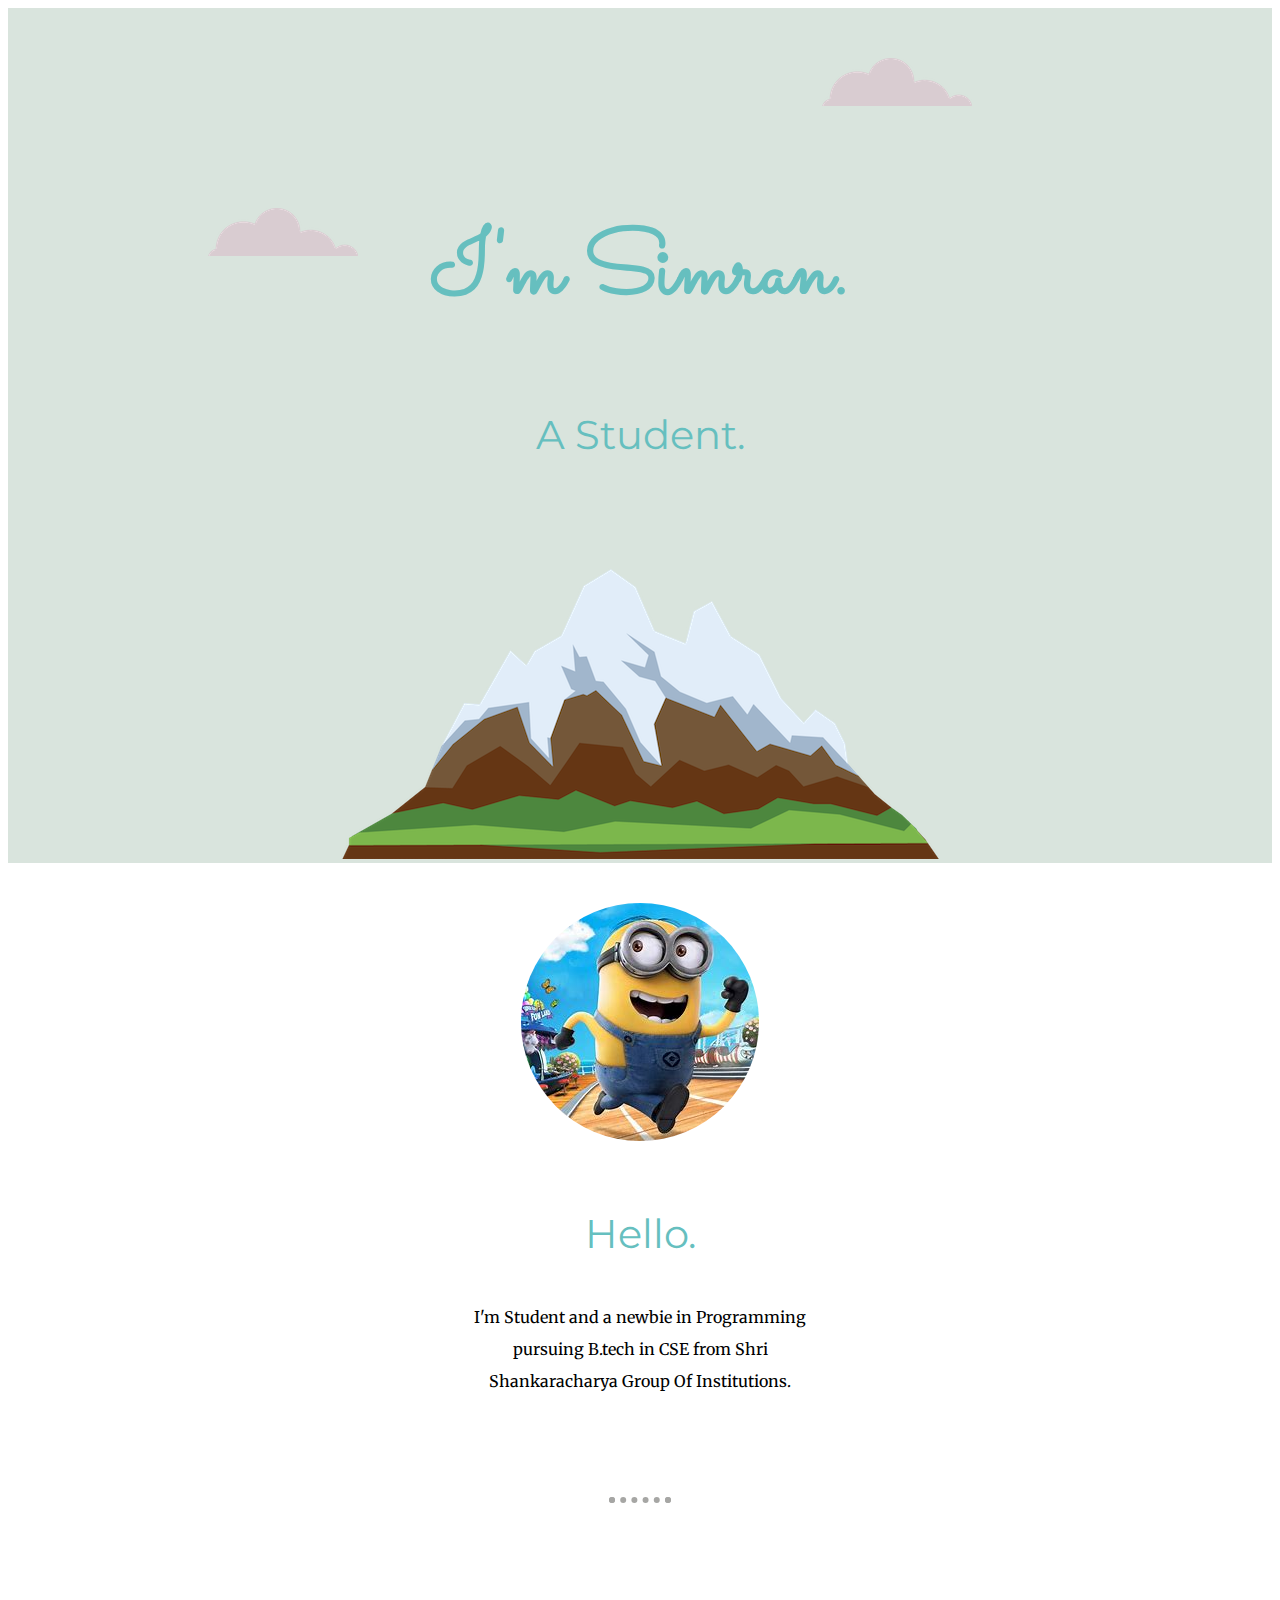
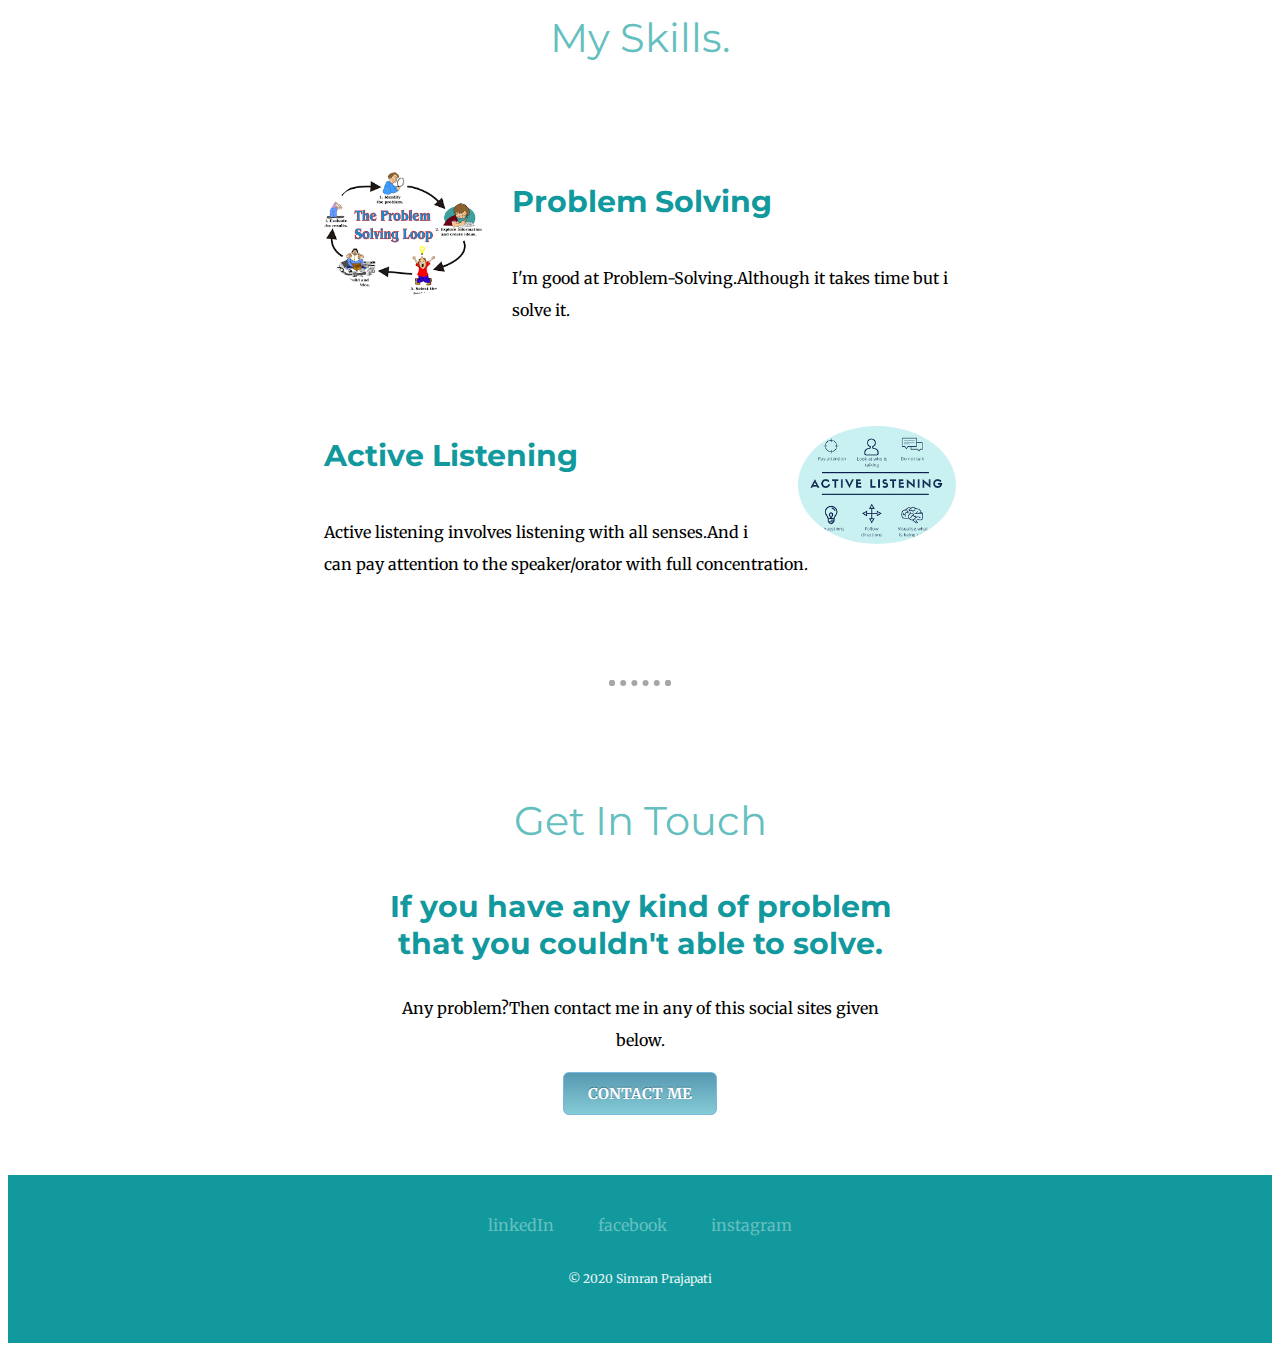
<file: index.html>
<!DOCTYPE html>
<html lang="en" dir="ltr">
  <head>
    <meta charset="utf-8">
    <title>Simran Prajapati</title>
    <link rel="stylesheet" href="CSS/style.css">
    <link rel="icon" href="favicon.ico">
    <link href="https://fonts.googleapis.com/css2?family=Merriweather:ital@1&family=Montserrat:wght@500&family=Sacramento&display=swap" rel="stylesheet">
    </head>
  <body>
    <div class="top-container">
      <img class="top-cloud" src="images\cloud.png" alt="cloud">
      <h1>I'm Simran.</h1>
      <h2>A Student.</h2>
      <img class="bottom-cloud" src="images\cloud.png" alt="cloud">
      <img src="images\mountain.png" alt="mountain">
    </div>
    <div class="middle-container">
      <div class="profile">
        <img class="new" src="images\minion.png" alt="minion">
        <h2>Hello.</h2>
        <p class="intro">I'm Student and a newbie in Programming pursuing B.tech in CSE from Shri Shankaracharya Group Of Institutions.</p>
      </div>
      <hr>
      <div class="skills">
        <h2>My Skills.</h2>
        <div class="skills-row">
          <img class="problem-solving" src="images\PS.png" alt="problem-solving">
          <h3>Problem Solving</h3>
          <p>I'm good at Problem-Solving.Although it takes time but i solve it. </p>
        </div>
        <div class="skills-row">
          <img class="active-listener" src="images\listening.png" alt="active listener">
          <h3>Active Listening</h3>
          <p>Active listening involves listening with all senses.And i can pay attention to the speaker/orator with full concentration. </p>
        </div>
      </div>
      <hr>
      <div class="contact-me">
        <h2>Get In Touch</h2>
        <h3>If you have any kind of problem that you couldn't able to solve.</h3>
        <p>Any problem?Then contact me in any of this social sites given below.</p>
        <a class="myButton" href="mailto:simmiprajapati0616@email.com">CONTACT ME</a>
      </div>
    </div>
      <div class="bottom-container">
        <a class="footer-link" href="https://www.linkedin.com/in/simran-prajapati-693047194/">linkedIn</a>
        <a class="footer-link" href="https://www.facebook.com/simran.prajapati.710">facebook</a>
        <a class="footer-link" href="https://www.instagram.com/simrannprajapati/">instagram</a>
        <p class="copyright">© 2020 Simran Prajapati</p>
      </div>
    </div>
  </body>
</html>
</file>
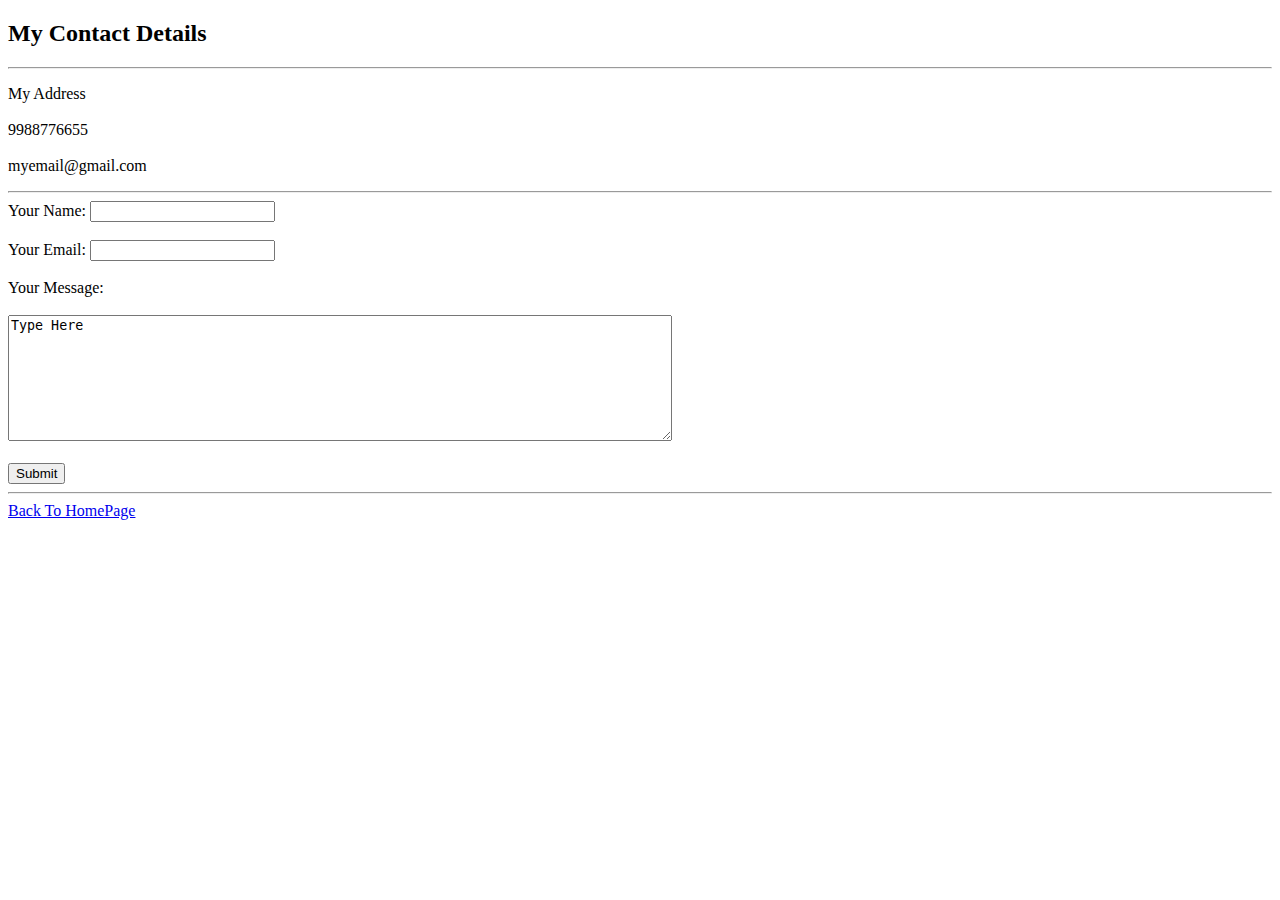
<file: contactme.html>
<!DOCTYPE html>
<html lang="en" dir="ltr">
  <head>
    <meta charset="utf-8">
    <title>Contact Details</title>
  </head>
  <body>
    <h2>My Contact Details</h2>
    <hr>
    <p>My Address<br><br>9988776655<br><br>myemail@gmail.com</p>
    <hr>
    <form action="mailto:simmiprajapati0616@gmail.com" method="post" enctype="text/plain">
      <label>Your Name:</label>
      <input type="text" name="YourName" value="">
      <br><br>
      <label>Your Email:</label>
      <input type="email" name="YourEmail" value="">
      <br><br>
      <label>Your Message:</label><br><br>
      <textarea name="YourMessage" rows="8" cols="80">Type Here</textarea>
      <br><br>
      <input type="submit" name="Confirm">
      <hr>
      <a href="index.html">Back To HomePage</a>
      </form>
  </body>
</html>
</file>
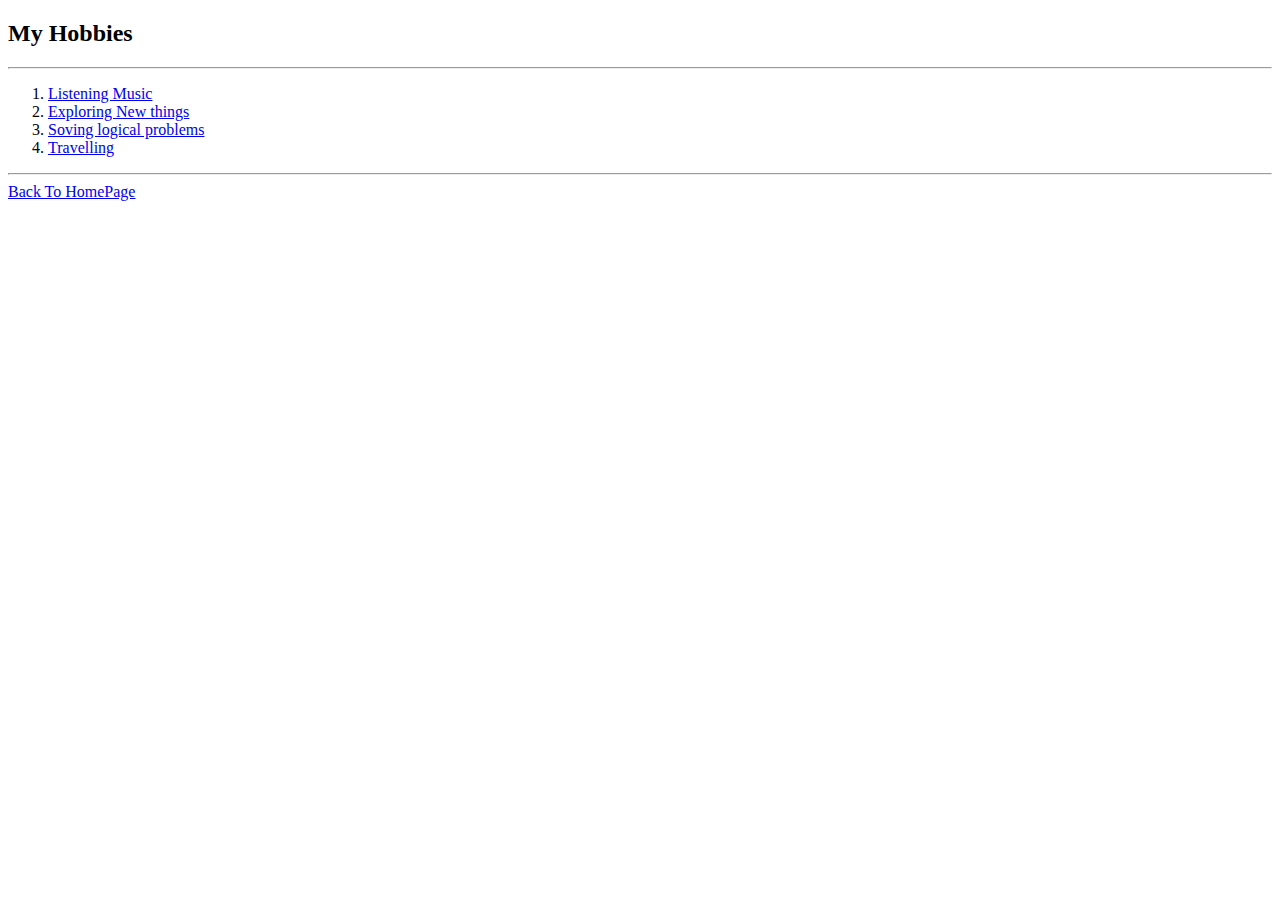
<file: hobbies.html>
<!DOCTYPE html>
<html lang="en" dir="ltr">
  <head>
    <meta charset="utf-8">
    <title>Hobbies</title>
  </head>
  <body>
    <h2>My Hobbies</h2>
    <hr>
    <ol>
      <li><a href="https://www.youtube.com/">Listening Music</a></li>
      <li><a href="https://www.yourquote.in/adarsh-chajjed-bgern/quotes/life-all-about-exploring-new-things-vyhlx">Exploring New things</a></li>
      <li><a href="http://aptitude.brainkart.com/aptitude/problem-solving-and-reasoning/data-interpretation-and-logical-reasoning/logical-reasoning/3/">Soving logical problems</a></li>
      <li><a href="https://yourstory.com/2016/11/leadership-lessons-from-travelling">Travelling</a></li>
    </ol>
    <hr>
    <a href="index.html">Back To HomePage</a>
  </body>
</html>
</file>
<file: CSS/style.css>
body{
  color: #40514E
  margin: 0px;
  text-align: center;
  font-family: 'Merriweather',serif;
}

h1{
  margin-top: 100px;
  font-size: 5.625rem;
  font-family: 'Sacramento', cursive;
  color: #66BFBF;
}

h2 {
  font-size: 2.5rem;
  font-family: 'Montserrat', sans-serif;
  color: #66BFBF;
  font-weight: normal;
  padding: 10px;
}

h3{
  font-size: 1.875rem;
  font-family: 'Montserrat', sans-serif;
  color: #11999E;
}

.new{
  border-radius: 100%;
  margin: 40px auto 20px auto;
}

.problem-solving{
  width: 25%;
  border-radius: 100%;
  float: left;
  margin-right: 30px;
}

.active-listener{
  width: 25%;
  border-radius: 100%;
  float: right;
  margin-left: 30px;
}

.skills-row{
  line-height: 2;
  width: 50%;
  margin: 100px auto 100px auto;
  text-align: left;
}

.top-container{
  background-color: #d9e4dd;
  position: relative;
  padding-top: 100px;


}

.middle-container{


}

.bottom-container{
background-color: #11999E;
padding: 40px 0 20px;
}

.intro{
  width: 30%;
  margin: auto;
}

p{
  line-height: 2;
}

hr{
  border: dotted #a6a6a4 6px;
  border-bottom: none;
  width: 4%;
  margin: 100px auto;
}

.top-cloud{
  position: absolute;
  right: 300px;
  top: 50px;
}

.bottom-cloud{
  position: absolute;
  left: 200px;
  top: 200px;
}

.footer-link{
  color: #66BFBF;
  text-decoration: none;
  margin: 10px 20px;
}

.footer-link:hover{
  color: #EAF6F6;
}

.contact-me{
  width: 40%;
  margin: 40px auto 60px;
}

.myButton {
	box-shadow:inset -3px -1px 5px -14px #276873;
	background:linear-gradient(to bottom, #599bb3 5%, #85cbd6 100%);
	background-color:#599bb3;
	border-radius:6px;
	border:1px solid #7cb7de;
	display:inline-block;
	cursor:pointer;
	color:#ffffff;
	font-family: 'Merriweather',serif;
	font-size:15px;
	font-weight:bold;
	padding:11px 24px;
	text-decoration:none;
	text-shadow:0px -1px 0px #3d768a;
}
.myButton:hover {
	background:linear-gradient(to bottom, #85cbd6 5%, #599bb3 100%);
	background-color:#85cbd6;
}
.myButton:active {
	position:relative;
	top:1px;
}

.copyright{
  color: #EAF6F6;
  font-size: 0.75rem;
  padding: 20px 0;
}
</file>
